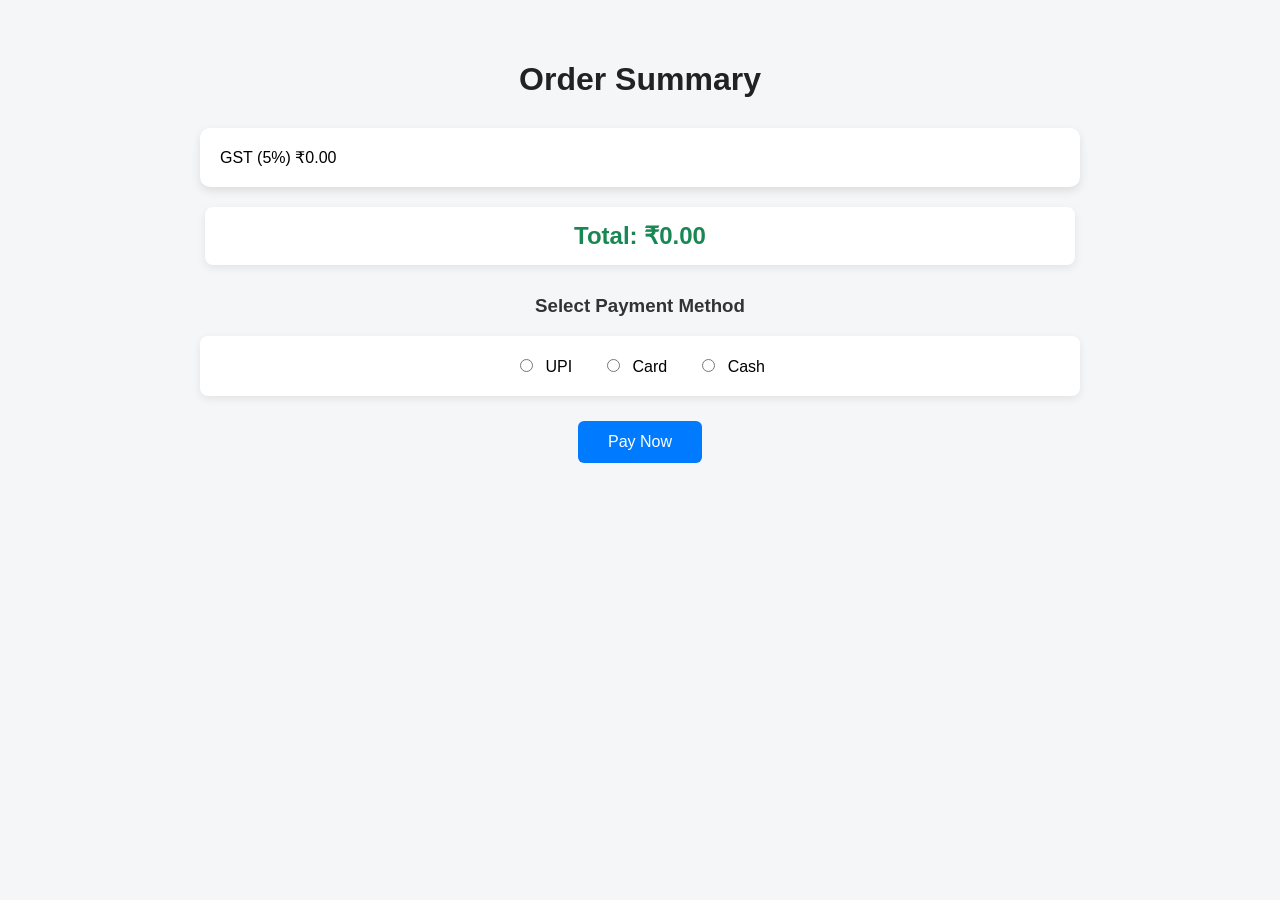
<file: bill.html>
<!DOCTYPE html>
<html>
<head>
    <title>Bill</title>

    <style>
        body {
            font-family: Arial, sans-serif;
            background-color: #f4f6f8;
            margin: 0;
            padding: 40px;
            text-align: center;
        }

        h1 {
            color: #222;
            margin-bottom: 30px;
        }

        #billItems {
            width: 70%;
            margin: auto;
            background-color: white;
            padding: 20px;
            border-radius: 10px;
            box-shadow: 0 4px 10px rgba(0, 0, 0, 0.1);
            text-align: left;
        }

        #totalBill {
            width: 70%;
            margin: 20px auto;
            padding: 15px;
            background-color: white;
            border-radius: 8px;
            color: #198754;
            box-shadow: 0 3px 8px rgba(0, 0, 0, 0.08);
        }

        h3 {
            margin-top: 30px;
            color: #333;
        }

        .payment {
            width: 70%;
            margin: 15px auto 25px;
            padding: 20px;
            background-color: white;
            border-radius: 8px;
            display: flex;
            justify-content: center;
            gap: 30px;
            box-shadow: 0 3px 8px rgba(0, 0, 0, 0.08);
        }

        .payment label {
            font-size: 16px;
            cursor: pointer;
        }

        .payment input {
            margin-right: 8px;
            cursor: pointer;
        }

        button {
            padding: 12px 30px;
            border: none;
            border-radius: 6px;
            background-color: #007bff;
            color: white;
            font-size: 16px;
            cursor: pointer;
        }

        button:hover {
            background-color: #0056b3;
        }
    </style>
</head>

<body>

    <h1>Order Summary</h1>

    <div id="billItems"></div>

    <h2 id="totalBill"></h2>

    <h3>Select Payment Method</h3>

    <div class="payment">
        <label>
            <input type="radio" name="pay" value="upi">
            UPI
        </label>

        <label>
            <input type="radio" name="pay" value="card">
            Card
        </label>

        <label>
            <input type="radio" name="pay" value="cod">
            Cash
        </label>
    </div>

    <button onclick="payNow()">Pay Now</button>

    <script src="bill.js"></script>

</body>
</html>
</file>
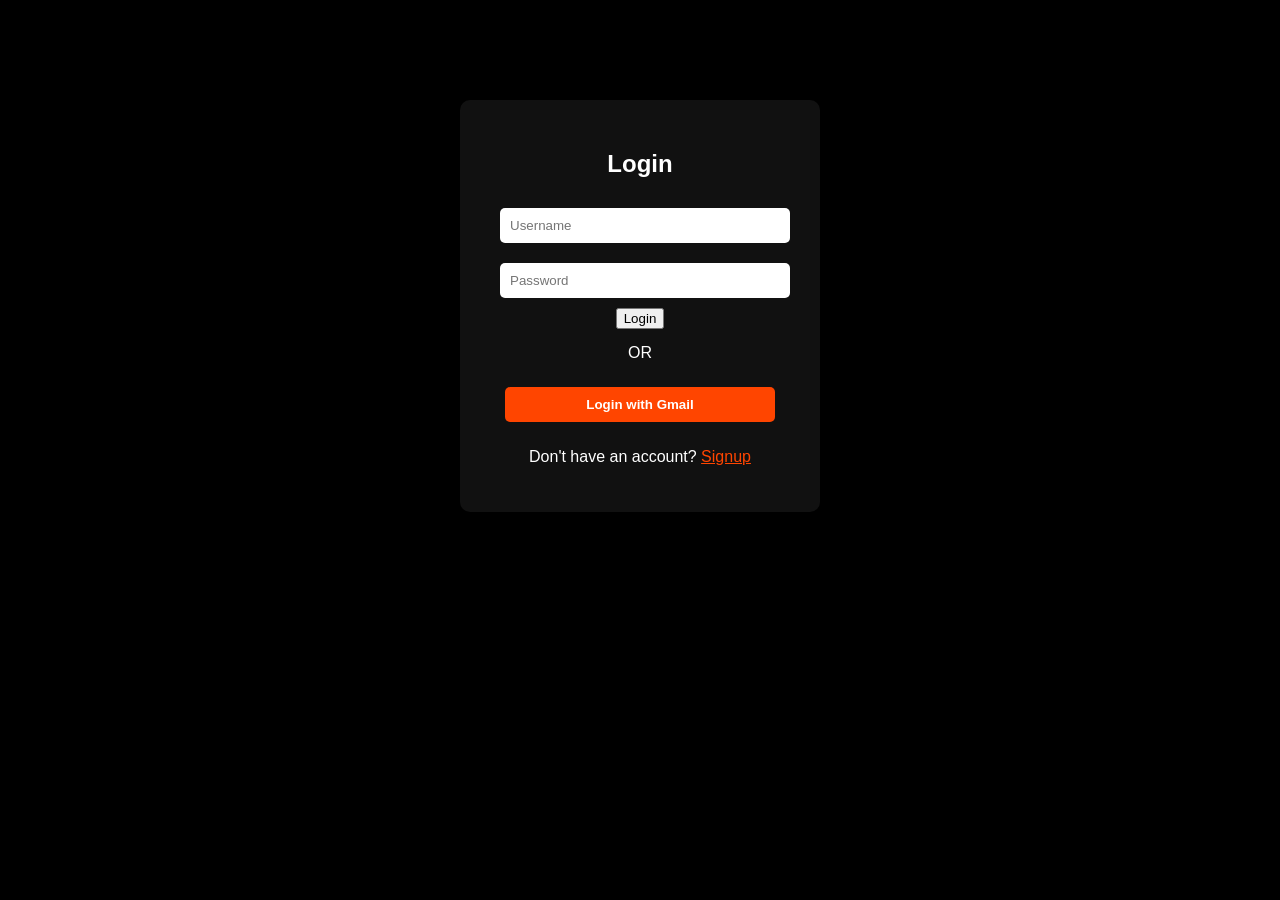
<file: login.html>
<!DOCTYPE html> 
 <html> 
 <head> 
 <title>Login - EasyDine</title> 
<style> 
 body { 
 background: black; 
color: white; 
font-family: Arial; 
 text-align: center; 
margin-top: 100px; 
 } 
 .box { 
background: #111; 
padding: 30px; 
width: 300px; 
margin: auto; 
 border-radius: 10px; 
 } 
 input { 
 width: 90%; 
padding: 10px; 
margin: 10px; 
border-radius: 5px; 
border: none; 
 } 
 .login-btn { 
background: #ff4500; 
color: white; 
width: 90%; 
 padding: 10px; 
 margin: 10px; 
 border-radius: 5px; 
border: none;

cursor: 
pointer; 
 } 
 .gmail-btn { 
background: #ff4500; 
color: white; 
font-weight: bold; 
width: 90%; 
padding: 10px; 
 margin: 10px; 
border-radius: 5px; 
border: none; 
cursor: 
pointer; 
 } 
 
 .gmail-btn:hover { 
background: #ddd; 
color: black; 
 } 
a { 
color: #ff4500; 
 } 
 .divider { 
margin: 15px 0; 
 } 
 </style> 
</head> 
<body> 
 <div class="box"> 
 <h2>Login</h2> 
 <input type="text" id="username" placeholder="Username"> 
 <input type="password" id="password" placeholder="Password"> <button 
class="loginbtn" onclick="login()">Login</button> 
 <div class="divider">OR</div> 
 <button class="gmail-btn" onclick="gmailLogin()">Login with Gmail</button>

<p>Don't have an account? <a href="signup.html">Signup</a></p> 
 </div> <script> function login() { 
let user = document.getElementById("username").value; 
let pass = document.getElementById("password").value; 
let storedData = localStorage.getItem("user"); 
 if 
(!storedData) { alert("No user found. Please signup first."); return; 
 } 
 let userObj = JSON.parse(storedData); 
 if (user === userObj.username && pass === userObj.password) { 
alert("Login successful"); 
window.location.href = "index.html"; 
 } else { 
alert("Invalid credentials"); 
 } 
 } 
 function gmailLogin() { 
alert("Gmail login not implemented yet"); 
 } 
 </script> 
</body> 
</html>
</file>
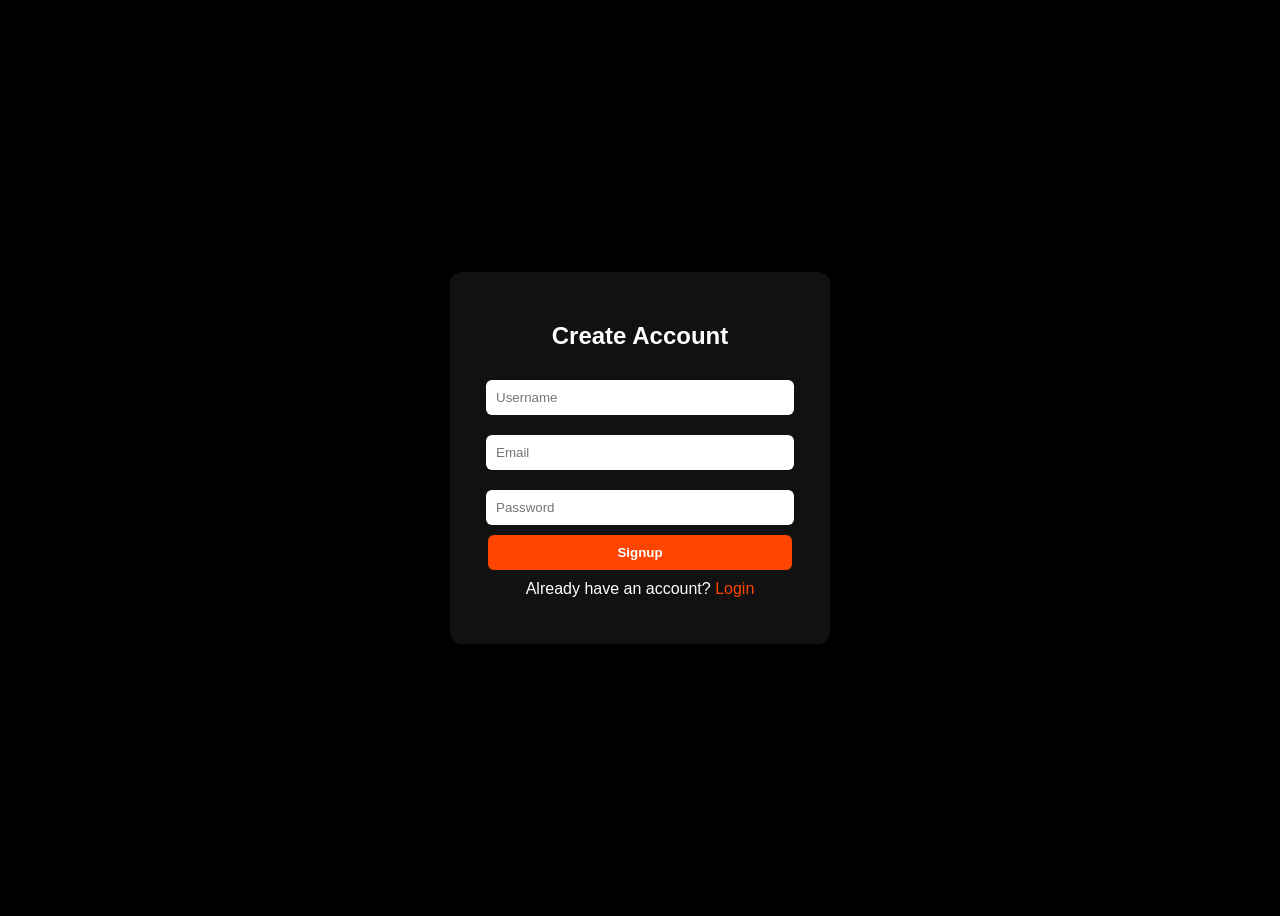
<file: signup.html>
<!DOCTYPE html> 
<html lang="en"> 
<head> 
 <meta charset="UTF-8"> 
 <meta name="viewport" content="width=device-width, initial-scale=1.0"> 
 <title>Signup - EasyDine</title> 
 <style>
 body { 
background: black; 
color: white; 
font-family: Arial, sans-serif; 
display: flex; 
justify-content:center; 
align-items: center; 
height: 100vh; 
 } 
 .container { 
background: #111; 
padding: 30px; 
border-radius: 12px; 
width: 320px; 
text-align: center; 
 } 
input { 
width: 90%; 
padding: 10px; 
margin: 10px 0; 
border-radius: 6px; 
border: none; 
 } 
button { 
width: 95%; 
padding: 
10px; 
background: orangered; 
color: white; 
border: none; 
border-radius: 6px; 
cursor: pointer; 
font-weight: bold; 
 } 
button:hover { 
background: #ff5722; 
 } 
a { 
color:orangered; 
text-decoration: none; 
 } 
p { 
margin-top: 10px; 
 } 
 </style> 
</head> 
<body> 
 <div class="container"> 
 <h2>Create Account</h2> 
 <input type="text" id="username" placeholder="Username"> 
 <input type="email" id="email" placeholder="Email"> 
 <input type="password" id="password" placeholder="Password"> 
 <button onclick="signup()">Signup</button> 
 <p>Already have an account? <a href="loginpage.html">Login</a></p> 
 </div> 
 <script>
  function signup() { 
let user = document.getElementById("username").value; 
let email = document.getElementById("email").value; 
let pass = document.getElementById("password").value; 
if (user === "" || email === "" || pass === "") { 
alert("Please fill all fields"); return; 
 } 
let 
userData = { 
username: user, 
password: pass, 
email: email 
 };
localStorage.setItem("user", 
JSON.stringify(userData)); 
localStorage.setItem("loggedIn", "true"); alert("Signup successful!"); window.location.href = "index.html"; 
 } 
 </script> 
</body> 
</html>
</file>
